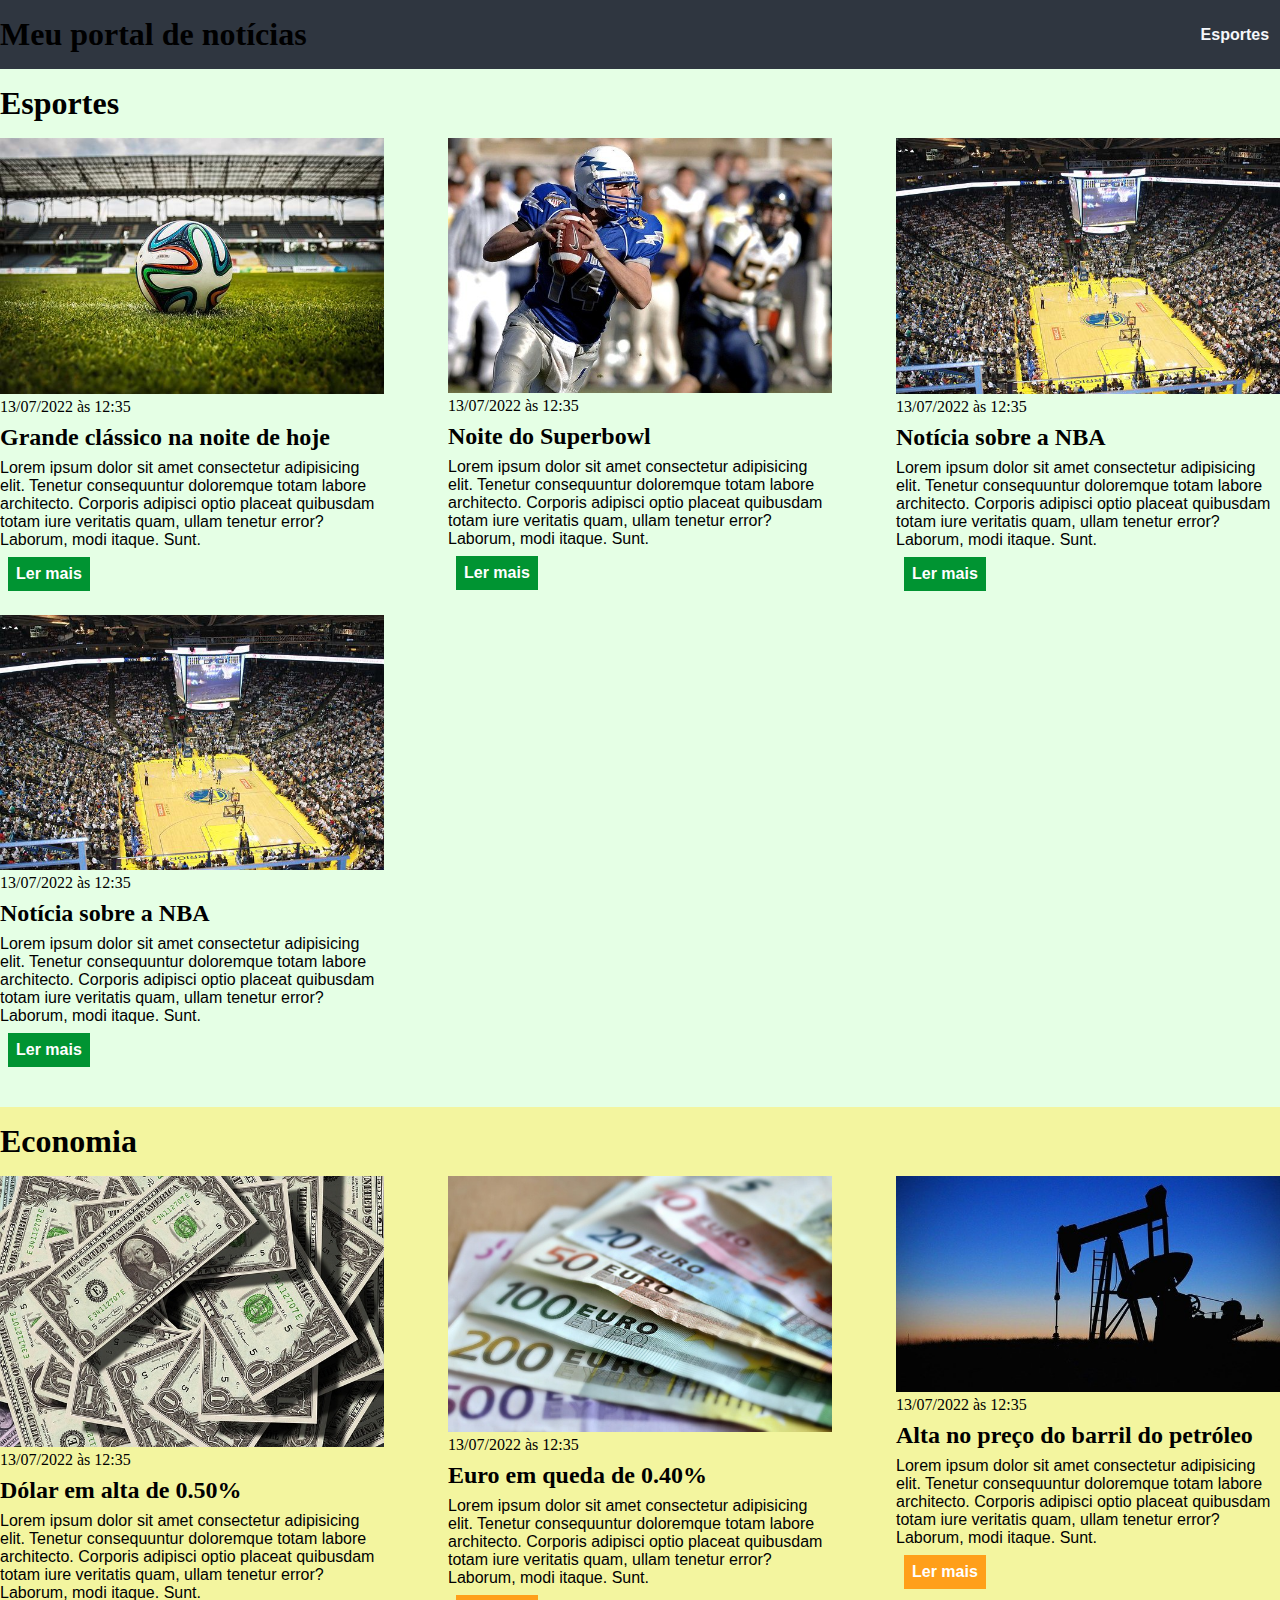
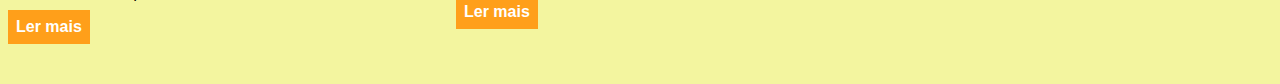
<file: modulo4/index.html>
<!DOCTYPE html>
<html lang="pt-BR">
<head>
    <meta charset="UTF-8">
    <meta http-equiv="X-UA-Compatible" content="IE=edge">
    <meta name="viewport" content="width=device-width, initial-scale=1.0">
    <title>Meu portal de notícias</title>
    <link rel="stylesheet" href="main.css">
</head>
<body>
    <header>
        <div class="container">
            <h1>Meu portal de notícias</h1>
            <nav>
                <ul>
                    <li>
                        <a href="#esportes" title="Ir para a seção de esportes">Esportes</a>
                    </li>
                    <li>
                        <a href="#economy" title="Ir para a seção de notícias">Economia</a>
                    </li>
                </ul>
            </nav>
        </div>
    </header>
    <section id="esportes">
        <div class="containe">
            <h2>Esportes</h2>
            <div class="articles">
                <article>
                    <img src="./imagens/futebol.jpg" alt="Bola de futebol no gramado" />
                    <header>
                        <time class="creation-date">13/07/2022 às 12:35</time>
                    </header>
                    <h3>Grande clássico na noite de hoje</h3>
                    <p>
                        Lorem ipsum dolor sit amet consectetur adipisicing elit. Tenetur consequuntur doloremque totam labore architecto. Corporis adipisci optio placeat quibusdam totam iure veritatis quam, ullam tenetur error? Laborum, modi itaque. Sunt.
                    </p>
                    <a href="#" title="Leia a notícia completa">Ler mais</a>
                </article>
                <article>
                    <img src="./imagens/futebol-americano.jpg" alt="Jogador de futebol americano correndo com a bola na mão" />
                    <header>
                        <time>13/07/2022 às 12:35</time>
                    </header>
                    <h3>Noite do Superbowl</h3>
                    <p>
                        Lorem ipsum dolor sit amet consectetur adipisicing elit. Tenetur consequuntur doloremque totam labore architecto. Corporis adipisci optio placeat quibusdam totam iure veritatis quam, ullam tenetur error? Laborum, modi itaque. Sunt.
                    </p>
                    <a href="#" title="Leia a notícia completa">Ler mais</a>
                </article>
                <article>
                    <img src="./imagens/basquete.jpg" title="Vista aérea de uma quadra de basquete" />
                    <header>
                        <time>13/07/2022 às 12:35</time>
                    </header>
                    <h3>Notícia sobre a NBA</h3>
                    <p>
                        Lorem ipsum dolor sit amet consectetur adipisicing elit. Tenetur consequuntur doloremque totam labore architecto. Corporis adipisci optio placeat quibusdam totam iure veritatis quam, ullam tenetur error? Laborum, modi itaque. Sunt.
                    </p>
                    <a href="#" title="Leia a notícia completa">Ler mais</a>
                </article>
                <article>
                    <img src="./imagens/basquete.jpg" title="Vista aérea de uma quadra de basquete" />
                    <header>
                        <time>13/07/2022 às 12:35</time>
                    </header>
                    <h3>Notícia sobre a NBA</h3>
                    <p>
                        Lorem ipsum dolor sit amet consectetur adipisicing elit. Tenetur consequuntur doloremque totam labore architecto. Corporis adipisci optio placeat quibusdam totam iure veritatis quam, ullam tenetur error? Laborum, modi itaque. Sunt.
                    </p>
                    <a href="#" title="Leia a notícia completa">Ler mais</a>
                </article>
            </div>
        </div>
    </section>
    <section id="economy">
        <div class="contain">
            <h2>Economia</h2>
            <div class="articles">
                <article>
                    <img src="./imagens/dolares.jpg" alt="Muitos dólares" />
                    <header>
                        <time class="creation-date">13/07/2022 às 12:35</time>
                    </header>
                    <h3>Dólar em alta de 0.50%</h3>
                    <p>
                        Lorem ipsum dolor sit amet consectetur adipisicing elit. Tenetur consequuntur doloremque totam labore architecto. Corporis adipisci optio placeat quibusdam totam iure veritatis quam, ullam tenetur error? Laborum, modi itaque. Sunt.
                    </p>
                    <a href="#" title="Leia a notícia completa">Ler mais</a>
                </article>
                <article>
                    <img src="./imagens/euro.jpg" alt="Várias notas de euro" />
                    <header>
                        <time>13/07/2022 às 12:35</time>
                    </header>
                    <h3>Euro em queda de 0.40%</h3>
                    <p>
                        Lorem ipsum dolor sit amet consectetur adipisicing elit. Tenetur consequuntur doloremque totam labore architecto. Corporis adipisci optio placeat quibusdam totam iure veritatis quam, ullam tenetur error? Laborum, modi itaque. Sunt.
                    </p>
                    <a href="#" title="Leia a notícia completa">Ler mais</a>
                </article>
                <article>
                    <img src="./imagens/petroleo.jpg" alt="Extração de petróleo" />
                    <header>
                        <time>13/07/2022 às 12:35</time>
                    </header>
                    <h3>Alta no preço do barril do petróleo</h3>
                    <p>
                        Lorem ipsum dolor sit amet consectetur adipisicing elit. Tenetur consequuntur doloremque totam labore architecto. Corporis adipisci optio placeat quibusdam totam iure veritatis quam, ullam tenetur error? Laborum, modi itaque. Sunt.
                    </p>
                    <a href="#" title="Leia a notícia completa">Ler mais</a>
                </article>
            </div>
        </div>
    </section>
</body>
</html>
</file>
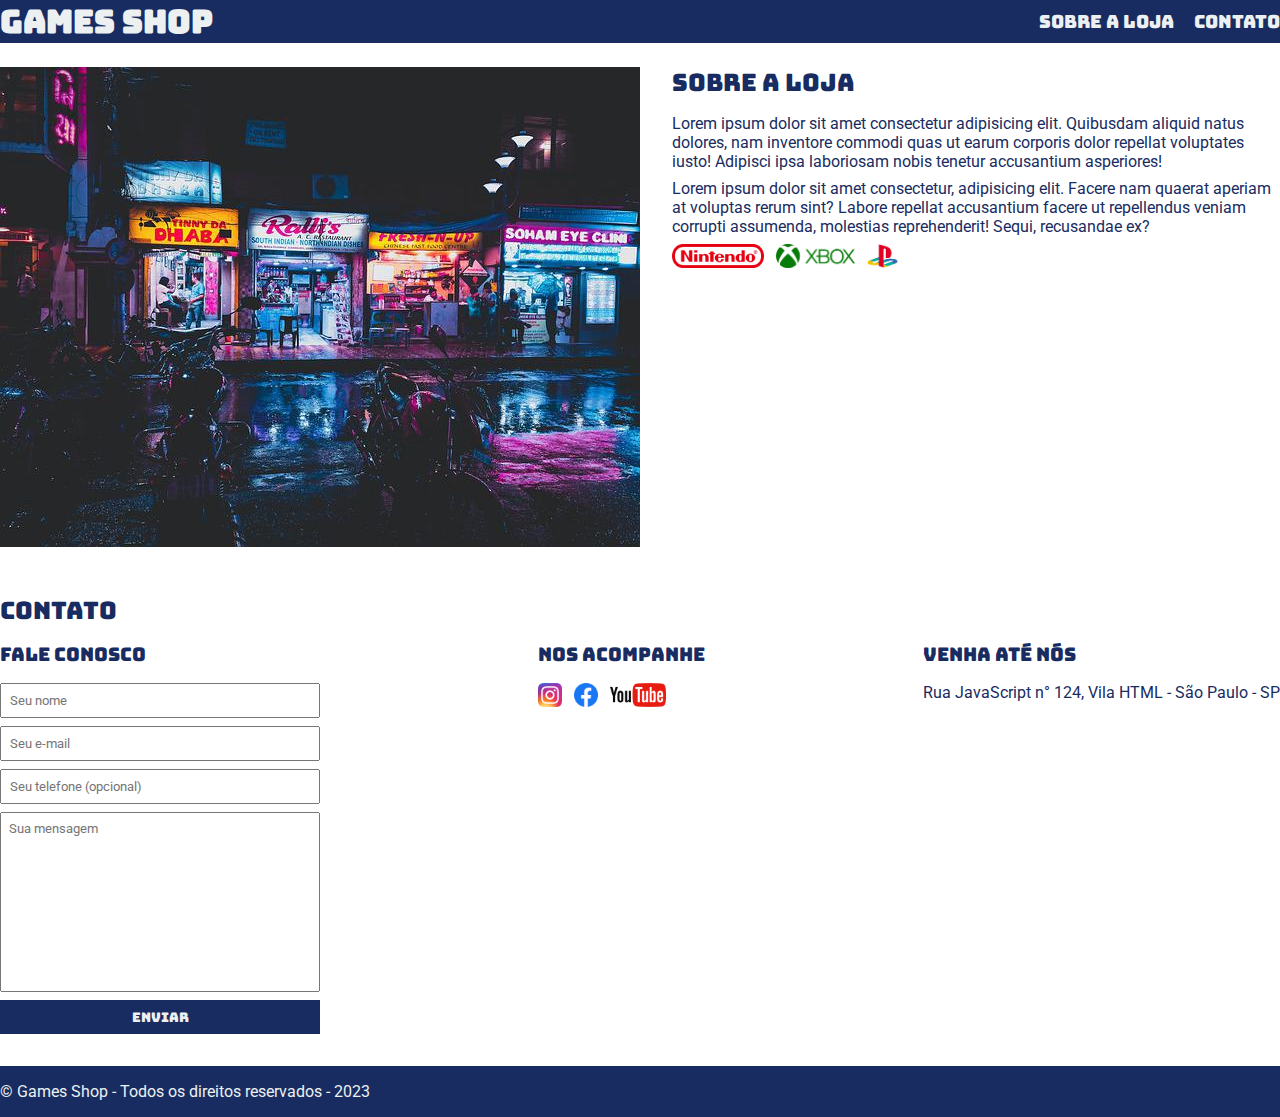
<file: modulo5/index.html>
<!DOCTYPE html>
<html lang="pt-br">
<head>
    <meta charset="UTF-8">
    <meta http-equiv="X-UA-Compatible" content="IE=edge">
    <meta name="viewport" content="width=device-width, initial-scale=1.0">
    <title>Games Shop - A sua loja de games</title>
    <link rel="stylesheet" href="main.css">
    <link rel="preconnect" href="https://fonts.googleapis.com">
    <link rel="preconnect" href="https://fonts.gstatic.com" crossorigin>
    <link href="https://fonts.googleapis.com/css2?family=Bungee&family=Roboto&display=swap" rel="stylesheet">
</head>
<body>
    <header>
        <div class="container">
            <h1>Games Shop</h1>
        <!--Criar Menu usando o Tag Nav-->
            <nav>
                <ul>
                    <li>
                        <a href="#about">Sobre a Loja</a>
                    </li>
                    <li>
                        <a href="#contact">Contato</a>
                    </li>
                </ul>
            </nav>
        </div>
    </header>
    <section id="about">
        <div class="container">
            <img class="store-front" src="./images/loja.jpg" alt="Fachada da loja Games Shop">
            <div>
                <h2>Sobre a loja</h2>
                <p>
                    Lorem ipsum dolor sit amet consectetur adipisicing elit. Quibusdam aliquid natus dolores, nam inventore commodi quas ut earum corporis dolor repellat voluptates iusto! Adipisci ipsa laboriosam nobis tenetur accusantium asperiores!
                </p>
                <p>
                    Lorem ipsum dolor sit amet consectetur, adipisicing elit. Facere nam quaerat aperiam at voluptas rerum sint? Labore repellat accusantium facere ut repellendus veniam corrupti assumenda, molestias reprehenderit! Sequi, recusandae ex?
                </p>
                <ul class="brands-list">
                    <li><img src="./images/nintendo.png" alt="Nintendo"></li>
                    <li><img src="./images/xbox.png" alt="Xbox"></li>
                    <li><img src="./images/playstation.png" alt="Playstation"></li>
                </ul>
            </div>
        </div>
    </section>
    <section id="contact">
        <div class="container">
            <h2>Contato</h2>
            <div class="contact-methods">
                <div>
                    <h3>Fale conosco</h3>
                    <form>
                        <input type="text" placeholder="Seu nome" required>
                        <input type="email" placeholder="Seu e-mail" required>
                        <input type="tel" placeholder="Seu telefone (opcional)">
                        <textarea placeholder="Sua mensagem" required></textarea>
                        <button type="submit">Enviar</button>
                    </form>
                </div>
                <div>
                    <h3>Nos acompanhe</h3>
                    <ul class="social-links">
                        <li>
                            <a href="#" title="Siga-nos no Instagram">
                                <img src="./images/instagram.png" alt="Logo do instagram">
                            </a>
                        </li>
                        <li>
                            <a href="#" title="Siga-nos no Facebook">
                                <img src="./images/facebook.png" alt="Logo do Facebook">
                            </a>
                        </li>
                        <li>
                            <a href="#" title="Visite o nosso canal no Youtube">
                                <img src="./images/youtube.png" alt="Logo do Youtube">
                            </a>
                        </li>
                    </ul>
                </div>
                <div>
                    <h3>Venha até nós</h3>
                    <p>
                        Rua JavaScript n° 124, Vila HTML - São Paulo - SP
                    </p>
                </div>
            </div>
        </div>
    </section>
    <footer>
        <div class="container">
            <p>
                &copy; Games Shop - Todos os direitos reservados - 2023
            </p>
        </div>
    </footer>
</body>
</html>
</file>
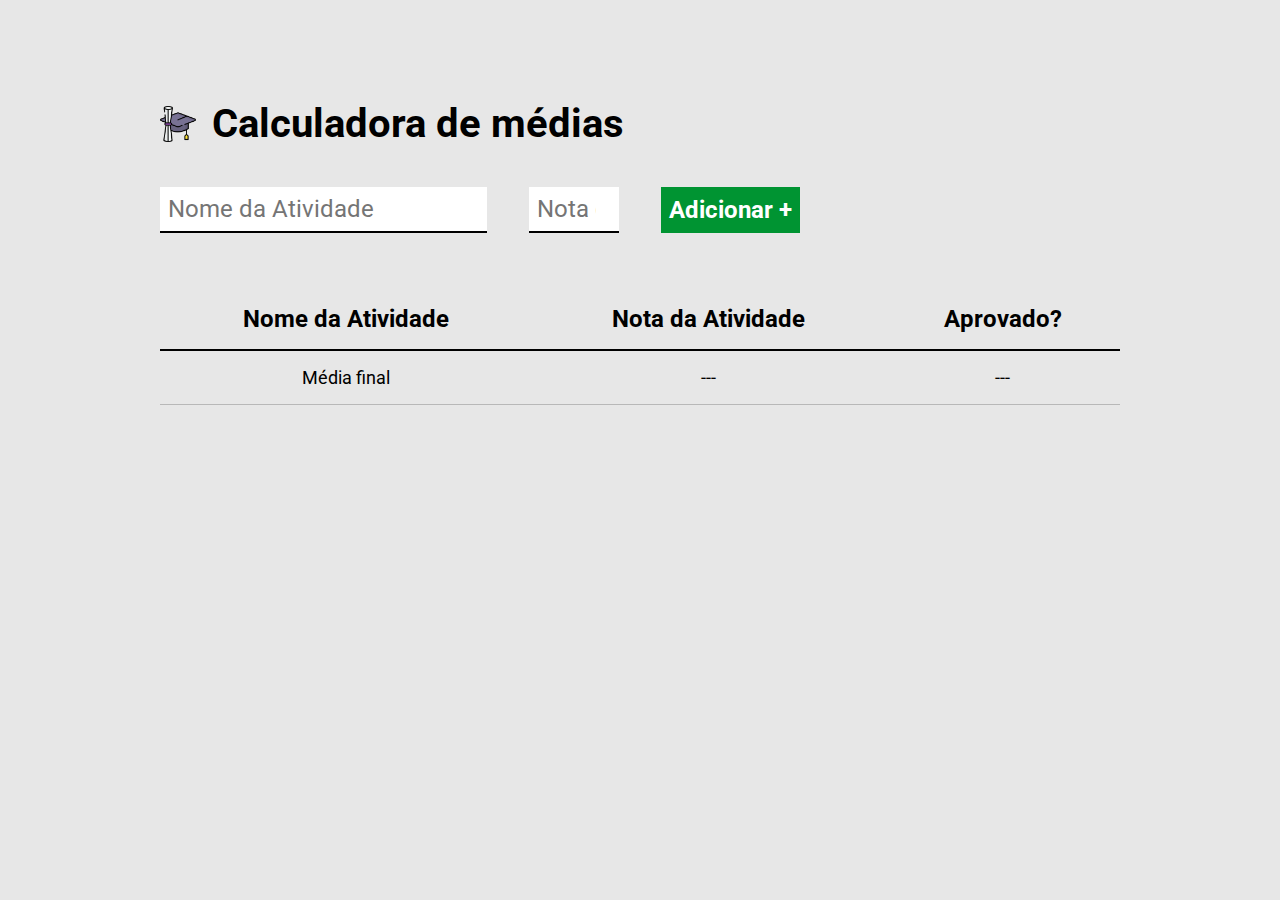
<file: modulo8/index.html>
<!DOCTYPE html>
<html lang="pt-br">
<head>
    <meta charset="UTF-8">
    <meta http-equiv="X-UA-Compatible" content="IE=edge">
    <meta name="viewport" content="width=device-width, initial-scale=1.0">
    <title>Calculadora de médias</title>
    <link rel="stylesheet" href="main.css">
    <link rel="preconnect" href="https://fonts.googleapis.com">
    <link rel="preconnect" href="https://fonts.gstatic.com" crossorigin>
    <link href="https://fonts.googleapis.com/css2?family=Roboto:wght@400;700&display=swap" rel="stylesheet">
</head>
<body>
    <div class="container">
        <header>
                <img src="images/logo.png" alt="Capelo e Diploma">
                <h1>Calculadora de médias</h1>
        </header>
        <form id="form-atividade">
            <input id="nome-atividade" type="text" required placeholder="Nome da Atividade">
            <input id="nota-atividade" type="number" required placeholder="Nota da Atividade" min="0" max="10">
            <button type="submit">Adicionar +</button>
        </form>
        <table cellspacing="0">
            <thead>
                <tr>
                    <th>
                        Nome da Atividade
                    </th>
                    <th>
                        Nota da Atividade
                    </th>
                    <th>
                        Aprovado?
                    </th>
                </tr>
            </thead>
            <tbody>
            </tbody>
            <tfoot>
                <tr>
                    <td>Média final</td>
                    <td id="media-final-valor">---</td>
                    <td id="media-final-resultado">---</td>
                </tr>
            </tfoot>
        </table>
    </div>
    <script src="./main.js"></script>
</body>
</html>
</file>
<file: modulo4/main.css>
* {
    box-sizing: border-box;
    margin: 0;
    padding: 0;
}

body > header {
    background-color: #2f3640;
    padding: 16px 0;
    columns: #f5f6fa;
}

header .container{
    display: flex;
    align-items: center;
    justify-content: space-between;
}

header li {
    display: inline;
    font-family: Arial, Helvetica, sans-serif;
    font-weight: bold;
    margin-left: 16px;
}

header li a {
    color: #f5f6fa;
    text-decoration: none;
}

.container {
    width: 1366px;
    margin: 0 auto 0 auto;

}

.articles {
    display: flex;
    flex-wrap: wrap;
    justify-content: space-between;
}

.articles article img {
    /* height: 180px; */
    width: 100%;
}

.articles article {
    width: 30%;
}

section {
    padding: 16px 0;
}

section h2, .articles article {
    margin-bottom: 16px;
}

.articles article h3 {
    margin-top: 8px;
    margin-bottom: 8px;
}

.articles article a {
    background-color: blue;
    color: #fff;
    padding: 8px;
    display: inline-block;
    text-decoration: none;
    font-weight: bold;
    margin: 8px;
}

.articles article a:hover {
    text-decoration: underline;
}

.articles article p,
.articles article a {
    font-family: Arial, Helvetica, sans-serif;
}

.articles article h3 {
    font-size: 24px;
}

section h2 {
    font-size: 32px;
}

#esportes {
    background-color: rgba(0, 255, 0, 0.1);
}

#esportes .articles article a {
    background-color: #009432;
}

#economy {
    background-color: #f3f59f;
}

#economy .articles article a {
    background-color: #ff9f1a;
}
</file>
<file: modulo5/main.css>
* {
    margin: 0;
    padding: 0;
    box-sizing: border-box;
}

header,
section h2,
section h3,
form button {
    font-family: 'Bungee', cursive;
    font-weight: normal;
}

body, input, textarea {
    font-family: 'Roboto', sans-serif;
}

header {
    padding: 16p 0x;
    background-color: #182C61;
    color: #ecf0f1;
}

header nav li {
    display: inline;
    margin-left: 16px;
    font-size: 18px;
}

header nav li a {
    color: #ecf0f1;
    text-decoration: none;
}

.container {
    max-width: 1280px;
    width: 100%;
    margin: 0 auto;
}

header .container,
section .container {
    display: flex;
    align-items: center;
    justify-content: space-between;
}

.brands-list img {
    height: 24px;
    margin-right: 8px;
}

.brands-list li {
    display: inline;
}

section .container {
    align-items: flex-start;
}

section {
    padding: 24px 0;
}

section h2 {
    margin-bottom: 16px;
}

section {
    color: #182C61;
}

section p {
    margin-bottom: 8px;
}

.store-front {
    margin-right: 32px;
}

.social-links img {
    height: 24px;
}

.social-links li {
    display: inline;
    margin-right: 8px;
}

.social-links li a {
    text-decoration: none;
}

#contact .container {
    display: block;
}

.contact-methods {
    display: flex;
    justify-content: space-between;
}

form input,
form textarea,
form button {
    display: block;
    width: 320px;
    margin-bottom: 8px;
    padding: 8px;
}

form textarea {
    resize: none;
    height: 180px;
}

section h3 {
    margin-bottom: 16px;
}

form button {
    background-color: #182C61;
    color: #ecf0f1;
    border: none;
    cursor: pointer;
}

form button:hover {
    background-color: #435a9b;
}

input:focus, textarea:focus {
    outline-color: #182C61;
}

footer {
    background-color: #182C61;
    color: #ecf0f1;
    padding: 16px 0;
}
</file>
<file: modulo8/main.css>
* {
    margin: 0;
    padding: 0;
    box-sizing: border-box;
    font-family: 'Roboto', sans-serif;
}

.container {
    max-width: 960px;
    width: 100%;
    justify-content: center;
    margin: 0 auto;
}

body {
    background-color: #E7E7E7;;
    padding-top: 100px;
}

header {
    display: flex;
    align-items: center;
    margin-bottom: 40px;
}

header img {
    height: 36px;
    margin-right: 16px;
}

header h1 {
    font-size: 40px;
    font-weight: bold;
}

form {
    display: flex;
    max-width: 640px;
    width: 100%;
    justify-content: space-between;
    margin-bottom: 56px;
}

form button {
    background-color: #009432;
    color: #fff;
    font-size: 24px;
    font-weight: bold;
    border: none;
    cursor: pointer;
    padding: 8px;
}

form input {
    font-size: 24px;
    background-color: #fff;
    border: none;
    border-bottom: 2px solid #000;
    padding: 8px;
}

table {
    width: 100%;
}

table th {
    border-bottom: 2px solid #000;
    padding: 16px;
    font-size: 24px;
    font-weight: bold;
}

table td {
    padding: 16px 0;
    text-align: center;
    font-size: 18px;
    border-bottom: 1px solid rgba(0, 0, 0, 0.2);
}

table img {
    height: 30px;
}

.resultado {
    padding: 8px;
    font-weight: bold;
    color: #fff;
    background-color: #000;
    border-radius: 3px;
}

.aprovado {
    background-color: #009432;
}

.reprovado {
    background-color: red;
}
</file>
